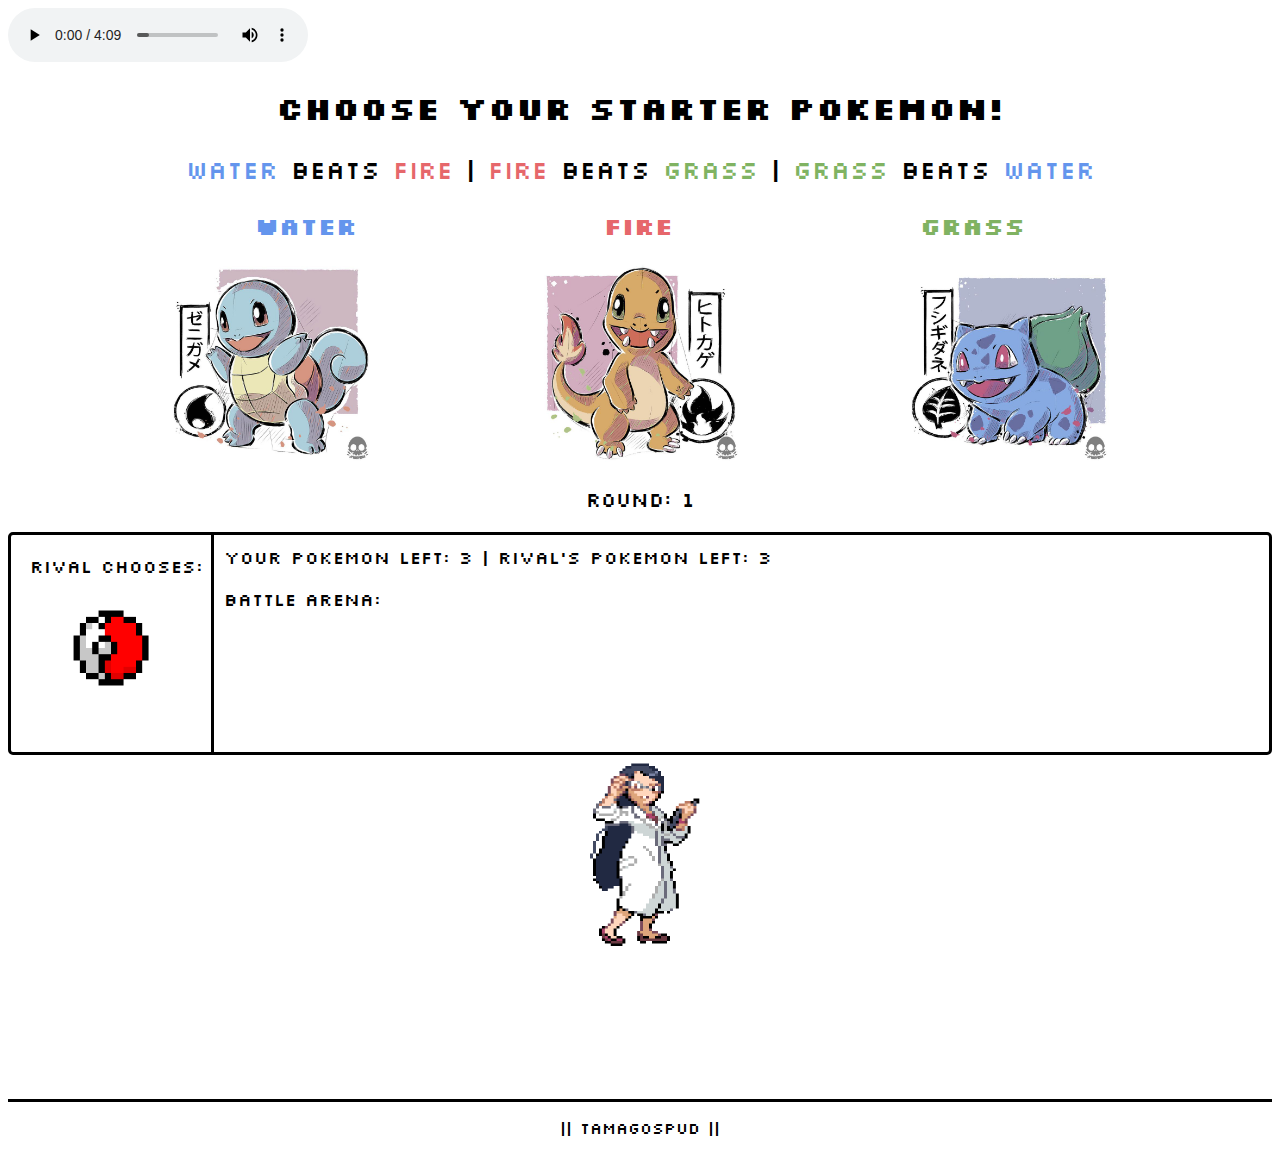
<file: index.html>
<!DOCTYPE html>
<html lang="en">
    <head>
        <audio controls loop src="music/music.mp3"></audio>
        <meta charset="utf-8">
        <title>Pokemon RPS</title>
        <link rel="stylesheet" href="styles.css">
        <link rel="preconnect" href="https://fonts.googleapis.com">
        <link rel="preconnect" href="https://fonts.gstatic.com" crossorigin>
        <link href="https://fonts.googleapis.com/css2?family=Silkscreen&display=swap" rel="stylesheet">
        
    </head>
    <body>
        <h1>Choose your starter Pokemon!</h1>
        <p class="rules">
            <span class="blue">Water</span> 
            beats 
            <span class="red">Fire</span>
            | 
            <span class="red">Fire</span>
            beats
            <span class="green">Grass</span> 
            |
            <span class="green">Grass</span> 
            beats
            <span class="blue">Water</span>
        </p>  
        <h2>
            <span class="blue">Water</span>
            <span class="red">Fire</span>
            <span class="green">Grass</span>
        </h2>
        
        <main class="game-content">
            <div class="element-choice">
                <button class="water-element element-button">
                    <img src="images/squirtle.jpeg" class="squirtle element-icon">
                </button>
                <button class="fire-element element-button">
                    <img src="images/charmander.jpeg" class="charmander element-icon">
                </button>
                <button class="grass-element element-button">
                    <img src="images/bulbasaur.jpeg" class="bulbasaur element-icon">
                </button>
            </div>
            <p class="round">Round: 1</p>
            <div class="game-results black-border">
                <div class="rival-results black-border">
                    <div class="rival-pokemon">Rival chooses:</div>
                    <div class="rival-pokemon-image"><img src="images/pokeball.gif" alt="pokeball"></div>
                    <!-- <img src="images/squirtle2.jpeg" class="rival-pokemon-water">
                    <img src="images/charmander2.jpeg" class="rival-pokemon-fire">
                    <img src="images/bulbasaur2.jpeg" class="rival-pokemon-grass"></div> -->
                </div>
                <div class="player-results">
                    <div class="score">Your Pokemon left: 3 | Rival's Pokemon left: 3</div>
                    <p class="game-output">Battle Arena:</p>    
                </div>
            </div>
            <div class="endgame">
                <img id="trainer">
                <div class="trainer-name"></div>
                <div class="endgame-message"></div>
                <button class="again">Challenge a new opponent!</button>
            </div>

        </main>
        <footer class="copyright">
            <p>|| tamagospud ||</p>
        </footer>
        <script src="script.js"></script>
    </body>
    

</html>
</file>
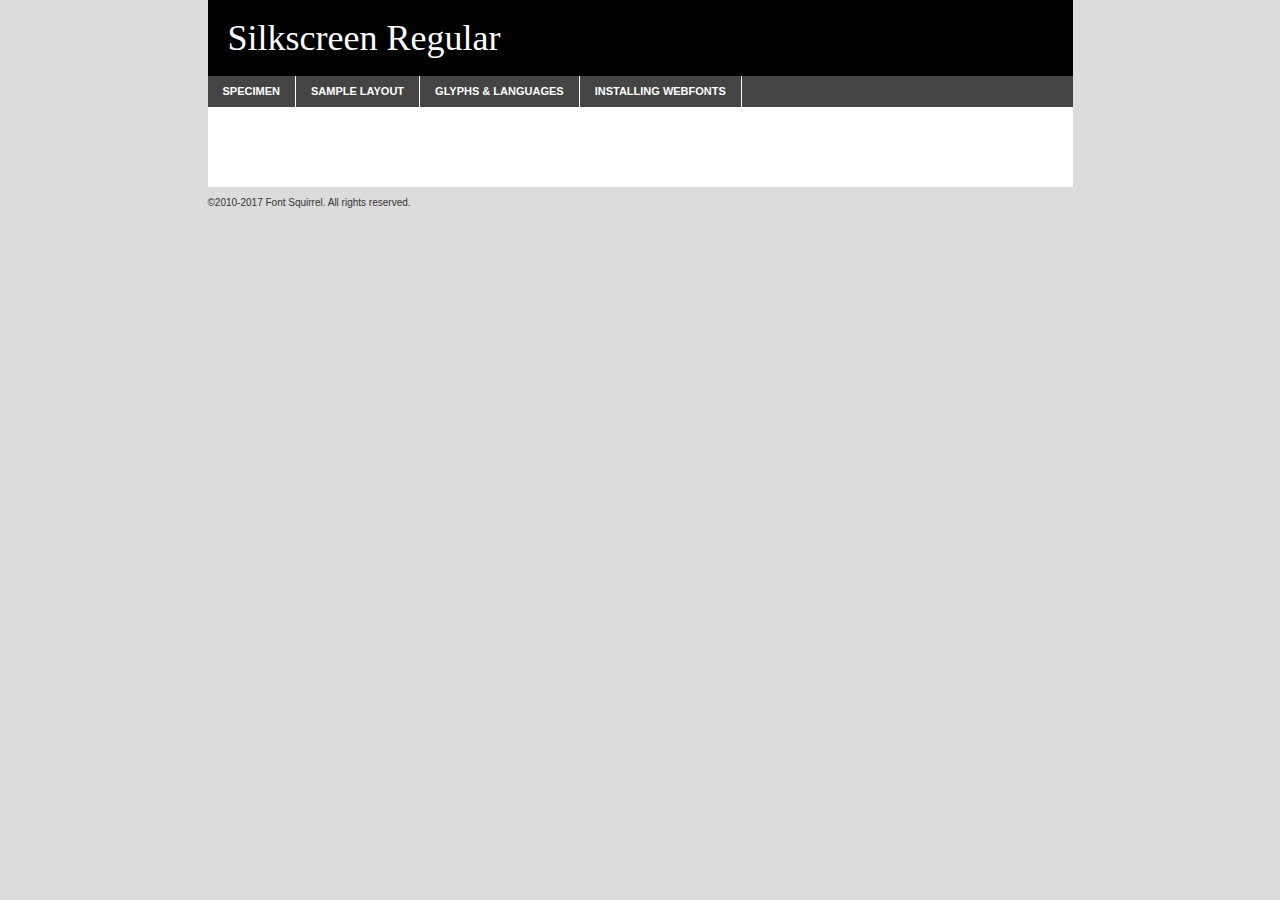
<file: webfontkit-20220908-185556/silkscreen-regular-demo.html>
<!DOCTYPE html PUBLIC "-//W3C//DTD XHTML 1.0 Transitional//EN"
        "http://www.w3.org/TR/xhtml1/DTD/xhtml1-transitional.dtd">

<html xmlns="http://www.w3.org/1999/xhtml" xml:lang="en" lang="en">
<head>
    <meta http-equiv="Content-Type" content="text/html; charset=utf-8"/>
    <script src="http://ajax.googleapis.com/ajax/libs/jquery/1.7.2/jquery.min.js" type="text/javascript" charset="utf-8"></script>
    <script type="text/javascript">
		(function($) {
			$.fn.easyTabs = function(option) {
				var param = jQuery.extend({ fadeSpeed: 'fast', defaultContent: 1, activeClass: 'active' }, option);
				$(this).each(function() {
					var thisId = '#' + this.id;
					if ( param.defaultContent == '' )
					{
						param.defaultContent = 1;
					}
					if ( typeof param.defaultContent == 'number' )
					{
						var defaultTab = $(thisId + ' .tabs li:eq(' + (param.defaultContent - 1) + ') a').attr('href').substr(1);
					}
					else
					{
						var defaultTab = param.defaultContent;
					}
					$(thisId + ' .tabs li a').each(function() {
						var tabToHide = $(this).attr('href').substr(1);
						$('#' + tabToHide).addClass('easytabs-tab-content');
					});
					hideAll();
					changeContent(defaultTab);

					function hideAll() {$(thisId + ' .easytabs-tab-content').hide();}

					function changeContent(tabId)
					{
						hideAll();
						$(thisId + ' .tabs li').removeClass(param.activeClass);
						$(thisId + ' .tabs li a[href=#' + tabId + ']').closest('li').addClass(param.activeClass);
						if ( param.fadeSpeed != 'none' )
						{
							$(thisId + ' #' + tabId).fadeIn(param.fadeSpeed);
						}
						else
						{
							$(thisId + ' #' + tabId).show();
						}
					}

					$(thisId + ' .tabs li').click(function() {
						var tabId = $(this).find('a').attr('href').substr(1);
						changeContent(tabId);
						return false;
					});
				});
			}
		})(jQuery);
    </script>
    <link rel="stylesheet" href="specimen_files/specimen_stylesheet.css" type="text/css" charset="utf-8"/>
    <link rel="stylesheet" href="stylesheet.css" type="text/css" charset="utf-8"/>

    <style type="text/css">
        		body {
			font-family: '';
        		}

            </style>

    <title>Silkscreen Regular Specimen</title>


    <script type="text/javascript" charset="utf-8">
		$(document).ready(function() {
			$('#container').easyTabs({ defaultContent: 1 });
		});
    </script>
</head>

<body>
<div id="container">
    <div id="header">
		Silkscreen Regular    </div>
    <ul class="tabs">
        <li><a href="#specimen">Specimen</a></li>
        <li><a href="#layout">Sample Layout</a></li>
		        <li><a href="#glyphs">Glyphs &amp; Languages</a></li>
        <li><a href="#installing">Installing Webfonts</a></li>

    </ul>

    <div id="main_content">


        <div id="specimen">

            <div class="section">
                <div class="grid12 firstcol">
                    <div class="huge">AaBb</div>
                </div>
            </div>

            <div class="section">
                <div class="glyph_range">A&#x200B;B&#x200b;C&#x200b;D&#x200b;E&#x200b;F&#x200b;G&#x200b;H&#x200b;I&#x200b;J&#x200b;K&#x200b;L&#x200b;M&#x200b;N&#x200b;O&#x200b;P&#x200b;Q&#x200b;R&#x200b;S&#x200b;T&#x200b;U&#x200b;V&#x200b;W&#x200b;X&#x200b;Y&#x200b;Z&#x200b;a&#x200b;b&#x200b;c&#x200b;d&#x200b;e&#x200b;f&#x200b;g&#x200b;h&#x200b;i&#x200b;j&#x200b;k&#x200b;l&#x200b;m&#x200b;n&#x200b;o&#x200b;p&#x200b;q&#x200b;r&#x200b;s&#x200b;t&#x200b;u&#x200b;v&#x200b;w&#x200b;x&#x200b;y&#x200b;z&#x200b;1&#x200b;2&#x200b;3&#x200b;4&#x200b;5&#x200b;6&#x200b;7&#x200b;8&#x200b;9&#x200b;0&#x200b;&amp;&#x200b;.&#x200b;,&#x200b;?&#x200b;!&#x200b;&#64;&#x200b;(&#x200b;)&#x200b;#&#x200b;$&#x200b;%&#x200b;*&#x200b;+&#x200b;-&#x200b;=&#x200b;:&#x200b;;</div>
            </div>
            <div class="section">
                <div class="grid12 firstcol">
                    <table class="sample_table">
                        <tr>
                            <td>10</td>
                            <td class="size10">abcdefghijklmnopqrstuvwxyzABCDEFGHIJKLMNOPQRSTUVWXYZ0123456789abcdefghijklmnopqrstuvwxyzABCDEFGHIJKLMNOPQRSTUVWXYZ0123456789abcdefghijklmnopqrstuvwxyzABCDEFGHIJKLMNOPQRSTUVWXYZ</td>
                        </tr>
                        <tr>
                            <td>11</td>
                            <td class="size11">abcdefghijklmnopqrstuvwxyzABCDEFGHIJKLMNOPQRSTUVWXYZ0123456789abcdefghijklmnopqrstuvwxyzABCDEFGHIJKLMNOPQRSTUVWXYZ0123456789abcdefghijklmnopqrstuvwxyzABCDEFGHIJKLMNOPQRSTUVWXYZ</td>
                        </tr>
                        <tr>
                            <td>12</td>
                            <td class="size12">abcdefghijklmnopqrstuvwxyzABCDEFGHIJKLMNOPQRSTUVWXYZ0123456789abcdefghijklmnopqrstuvwxyzABCDEFGHIJKLMNOPQRSTUVWXYZ0123456789abcdefghijklmnopqrstuvwxyzABCDEFGHIJKLMNOPQRSTUVWXYZ</td>
                        </tr>
                        <tr>
                            <td>13</td>
                            <td class="size13">abcdefghijklmnopqrstuvwxyzABCDEFGHIJKLMNOPQRSTUVWXYZ0123456789abcdefghijklmnopqrstuvwxyzABCDEFGHIJKLMNOPQRSTUVWXYZ0123456789abcdefghijklmnopqrstuvwxyzABCDEFGHIJKLMNOPQRSTUVWXYZ</td>
                        </tr>
                        <tr>
                            <td>14</td>
                            <td class="size14">abcdefghijklmnopqrstuvwxyzABCDEFGHIJKLMNOPQRSTUVWXYZ0123456789abcdefghijklmnopqrstuvwxyzABCDEFGHIJKLMNOPQRSTUVWXYZ0123456789abcdefghijklmnopqrstuvwxyzABCDEFGHIJKLMNOPQRSTUVWXYZ</td>
                        </tr>
                        <tr>
                            <td>16</td>
                            <td class="size16">abcdefghijklmnopqrstuvwxyzABCDEFGHIJKLMNOPQRSTUVWXYZ0123456789abcdefghijklmnopqrstuvwxyzABCDEFGHIJKLMNOPQRSTUVWXYZ</td>
                        </tr>
                        <tr>
                            <td>18</td>
                            <td class="size18">abcdefghijklmnopqrstuvwxyzABCDEFGHIJKLMNOPQRSTUVWXYZ0123456789abcdefghijklmnopqrstuvwxyzABCDEFGHIJKLMNOPQRSTUVWXYZ</td>
                        </tr>
                        <tr>
                            <td>20</td>
                            <td class="size20">abcdefghijklmnopqrstuvwxyzABCDEFGHIJKLMNOPQRSTUVWXYZ0123456789abcdefghijklmnopqrstuvwxyzABCDEFGHIJKLMNOPQRSTUVWXYZ</td>
                        </tr>
                        <tr>
                            <td>24</td>
                            <td class="size24">abcdefghijklmnopqrstuvwxyzABCDEFGHIJKLMNOPQRSTUVWXYZ0123456789abcdefghijklmnopqrstuvwxyzABCDEFGHIJKLMNOPQRSTUVWXYZ</td>
                        </tr>
                        <tr>
                            <td>30</td>
                            <td class="size30">abcdefghijklmnopqrstuvwxyzABCDEFGHIJKLMNOPQRSTUVWXYZ0123456789abcdefghijklmnopqrstuvwxyzABCDEFGHIJKLMNOPQRSTUVWXYZ</td>
                        </tr>
                        <tr>
                            <td>36</td>
                            <td class="size36">abcdefghijklmnopqrstuvwxyzABCDEFGHIJKLMNOPQRSTUVWXYZ0123456789abcdefghijklmnopqrstuvwxyzABCDEFGHIJKLMNOPQRSTUVWXYZ</td>
                        </tr>
                        <tr>
                            <td>48</td>
                            <td class="size48">abcdefghijklmnopqrstuvwxyzABCDEFGHIJKLMNOPQRSTUVWXYZ0123456789abcdefghijklmnopqrstuvwxyzABCDEFGHIJKLMNOPQRSTUVWXYZ</td>
                        </tr>
                        <tr>
                            <td>60</td>
                            <td class="size60">abcdefghijklmnopqrstuvwxyzABCDEFGHIJKLMNOPQRSTUVWXYZ0123456789abcdefghijklmnopqrstuvwxyzABCDEFGHIJKLMNOPQRSTUVWXYZ</td>
                        </tr>
                        <tr>
                            <td>72</td>
                            <td class="size72">abcdefghijklmnopqrstuvwxyzABCDEFGHIJKLMNOPQRSTUVWXYZ0123456789abcdefghijklmnopqrstuvwxyzABCDEFGHIJKLMNOPQRSTUVWXYZ</td>
                        </tr>
                        <tr>
                            <td>90</td>
                            <td class="size90">abcdefghijklmnopqrstuvwxyzABCDEFGHIJKLMNOPQRSTUVWXYZ0123456789abcdefghijklmnopqrstuvwxyzABCDEFGHIJKLMNOPQRSTUVWXYZ</td>
                        </tr>
                    </table>

                </div>

            </div>


            <div class="section" id="bodycomparison">


                <div id="xheight">
                    <div class="fontbody">&#x25FC;&#x25FC;&#x25FC;&#x25FC;&#x25FC;&#x25FC;&#x25FC;&#x25FC;&#x25FC;&#x25FC;&#x25FC;&#x25FC;&#x25FC;&#x25FC;&#x25FC;&#x25FC;&#x25FC;&#x25FC;&#x25FC;&#x25FC;&#x25FC;&#x25FC;&#x25FC;&#x25FC;&#x25FC;&#x25FC;&#x25FC;&#x25FC;&#x25FC;&#x25FC;&#x25FC;&#x25FC;&#x25FC;&#x25FC;&#x25FC;&#x25FC;&#x25FC;&#x25FC;&#x25FC;&#x25FC;&#x25FC;&#x25FC;&#x25FC;&#x25FC;&#x25FC;&#x25FC;&#x25FC;&#x25FC;&#x25FC;&#x25FC;&#x25FC;&#x25FC;&#x25FC;&#x25FC;&#x25FC;&#x25FC;&#x25FC;&#x25FC;&#x25FC;&#x25FC;&#x25FC;&#x25FC;&#x25FC;&#x25FC;&#x25FC;&#x25FC;&#x25FC;&#x25FC;&#x25FC;&#x25FC;&#x25FC;&#x25FC;&#x25FC;&#x25FC;&#x25FC;&#x25FC;&#x25FC;&#x25FC;&#x25FC;&#x25FC;&#x25FC;&#x25FC;&#x25FC;&#x25FC;&#x25FC;&#x25FC;&#x25FC;&#x25FC;&#x25FC;&#x25FC;&#x25FC;&#x25FC;&#x25FC;&#x25FC;&#x25FC;&#x25FC;&#x25FC;&#x25FC;&#x25FC;body</div>
                    <div class="arialbody">body</div>
                    <div class="verdanabody">body</div>
                    <div class="georgiabody">body</div>
                </div>
                <div class="fontbody" style="z-index:1">
                    body<span>Silkscreen Regular</span>
                </div>
                <div class="arialbody" style="z-index:1">
                    body<span>Arial</span>
                </div>
                <div class="verdanabody" style="z-index:1">
                    body<span>Verdana</span>
                </div>
                <div class="georgiabody" style="z-index:1">
                    body<span>Georgia</span>
                </div>


            </div>


            <div class="section psample psample_row1" id="">

                <div class="grid2 firstcol">
                    <p class="size10"><span>10.</span>Aenean lacinia bibendum nulla sed consectetur. Fusce dapibus, tellus ac cursus commodo, tortor mauris condimentum nibh, ut fermentum massa justo sit amet risus. Nullam id dolor id nibh ultricies vehicula ut id elit. Cum sociis natoque penatibus et magnis dis parturient montes, nascetur ridiculus mus. Nulla vitae elit libero, a pharetra augue.</p>

                </div>
                <div class="grid3">
                    <p class="size11"><span>11.</span>Aenean lacinia bibendum nulla sed consectetur. Fusce dapibus, tellus ac cursus commodo, tortor mauris condimentum nibh, ut fermentum massa justo sit amet risus. Nullam id dolor id nibh ultricies vehicula ut id elit. Cum sociis natoque penatibus et magnis dis parturient montes, nascetur ridiculus mus. Nulla vitae elit libero, a pharetra augue.</p>

                </div>
                <div class="grid3">
                    <p class="size12"><span>12.</span>Aenean lacinia bibendum nulla sed consectetur. Fusce dapibus, tellus ac cursus commodo, tortor mauris condimentum nibh, ut fermentum massa justo sit amet risus. Nullam id dolor id nibh ultricies vehicula ut id elit. Cum sociis natoque penatibus et magnis dis parturient montes, nascetur ridiculus mus. Nulla vitae elit libero, a pharetra augue.</p>

                </div>
                <div class="grid4">
                    <p class="size13"><span>13.</span>Aenean lacinia bibendum nulla sed consectetur. Fusce dapibus, tellus ac cursus commodo, tortor mauris condimentum nibh, ut fermentum massa justo sit amet risus. Nullam id dolor id nibh ultricies vehicula ut id elit. Cum sociis natoque penatibus et magnis dis parturient montes, nascetur ridiculus mus. Nulla vitae elit libero, a pharetra augue.</p>

                </div>
                <div class="white_blend"></div>

            </div>
            <div class="section psample psample_row2" id="">
                <div class="grid3 firstcol">
                    <p class="size14"><span>14.</span>Aenean lacinia bibendum nulla sed consectetur. Fusce dapibus, tellus ac cursus commodo, tortor mauris condimentum nibh, ut fermentum massa justo sit amet risus. Nullam id dolor id nibh ultricies vehicula ut id elit. Cum sociis natoque penatibus et magnis dis parturient montes, nascetur ridiculus mus. Nulla vitae elit libero, a pharetra augue.</p>

                </div>
                <div class="grid4">
                    <p class="size16"><span>16.</span>Aenean lacinia bibendum nulla sed consectetur. Fusce dapibus, tellus ac cursus commodo, tortor mauris condimentum nibh, ut fermentum massa justo sit amet risus. Nullam id dolor id nibh ultricies vehicula ut id elit. Cum sociis natoque penatibus et magnis dis parturient montes, nascetur ridiculus mus. Nulla vitae elit libero, a pharetra augue.</p>

                </div>
                <div class="grid5">
                    <p class="size18"><span>18.</span>Aenean lacinia bibendum nulla sed consectetur. Fusce dapibus, tellus ac cursus commodo, tortor mauris condimentum nibh, ut fermentum massa justo sit amet risus. Nullam id dolor id nibh ultricies vehicula ut id elit. Cum sociis natoque penatibus et magnis dis parturient montes, nascetur ridiculus mus. Nulla vitae elit libero, a pharetra augue.</p>

                </div>

                <div class="white_blend"></div>

            </div>

            <div class="section psample psample_row3" id="">
                <div class="grid5 firstcol">
                    <p class="size20"><span>20.</span>Aenean lacinia bibendum nulla sed consectetur. Fusce dapibus, tellus ac cursus commodo, tortor mauris condimentum nibh, ut fermentum massa justo sit amet risus. Nullam id dolor id nibh ultricies vehicula ut id elit. Cum sociis natoque penatibus et magnis dis parturient montes, nascetur ridiculus mus. Nulla vitae elit libero, a pharetra augue.</p>
                </div>
                <div class="grid7">
                    <p class="size24"><span>24.</span>Aenean lacinia bibendum nulla sed consectetur. Fusce dapibus, tellus ac cursus commodo, tortor mauris condimentum nibh, ut fermentum massa justo sit amet risus. Nullam id dolor id nibh ultricies vehicula ut id elit. Cum sociis natoque penatibus et magnis dis parturient montes, nascetur ridiculus mus. Nulla vitae elit libero, a pharetra augue.</p>
                </div>

                <div class="white_blend"></div>

            </div>

            <div class="section psample psample_row4" id="">
                <div class="grid12 firstcol">
                    <p class="size30"><span>30.</span>Aenean lacinia bibendum nulla sed consectetur. Fusce dapibus, tellus ac cursus commodo, tortor mauris condimentum nibh, ut fermentum massa justo sit amet risus. Nullam id dolor id nibh ultricies vehicula ut id elit. Cum sociis natoque penatibus et magnis dis parturient montes, nascetur ridiculus mus. Nulla vitae elit libero, a pharetra augue.</p>
                </div>
                <div class="white_blend"></div>

            </div>


            <div class="section psample psample_row1 fullreverse">
                <div class="grid2 firstcol">
                    <p class="size10"><span>10.</span>Aenean lacinia bibendum nulla sed consectetur. Fusce dapibus, tellus ac cursus commodo, tortor mauris condimentum nibh, ut fermentum massa justo sit amet risus. Nullam id dolor id nibh ultricies vehicula ut id elit. Cum sociis natoque penatibus et magnis dis parturient montes, nascetur ridiculus mus. Nulla vitae elit libero, a pharetra augue.</p>

                </div>
                <div class="grid3">
                    <p class="size11"><span>11.</span>Aenean lacinia bibendum nulla sed consectetur. Fusce dapibus, tellus ac cursus commodo, tortor mauris condimentum nibh, ut fermentum massa justo sit amet risus. Nullam id dolor id nibh ultricies vehicula ut id elit. Cum sociis natoque penatibus et magnis dis parturient montes, nascetur ridiculus mus. Nulla vitae elit libero, a pharetra augue.</p>

                </div>
                <div class="grid3">
                    <p class="size12"><span>12.</span>Aenean lacinia bibendum nulla sed consectetur. Fusce dapibus, tellus ac cursus commodo, tortor mauris condimentum nibh, ut fermentum massa justo sit amet risus. Nullam id dolor id nibh ultricies vehicula ut id elit. Cum sociis natoque penatibus et magnis dis parturient montes, nascetur ridiculus mus. Nulla vitae elit libero, a pharetra augue.</p>

                </div>
                <div class="grid4">
                    <p class="size13"><span>13.</span>Aenean lacinia bibendum nulla sed consectetur. Fusce dapibus, tellus ac cursus commodo, tortor mauris condimentum nibh, ut fermentum massa justo sit amet risus. Nullam id dolor id nibh ultricies vehicula ut id elit. Cum sociis natoque penatibus et magnis dis parturient montes, nascetur ridiculus mus. Nulla vitae elit libero, a pharetra augue.</p>

                </div>
                <div class="black_blend"></div>

            </div>

            <div class="section psample psample_row2 fullreverse">
                <div class="grid3 firstcol">
                    <p class="size14"><span>14.</span>Aenean lacinia bibendum nulla sed consectetur. Fusce dapibus, tellus ac cursus commodo, tortor mauris condimentum nibh, ut fermentum massa justo sit amet risus. Nullam id dolor id nibh ultricies vehicula ut id elit. Cum sociis natoque penatibus et magnis dis parturient montes, nascetur ridiculus mus. Nulla vitae elit libero, a pharetra augue.</p>

                </div>
                <div class="grid4">
                    <p class="size16"><span>16.</span>Aenean lacinia bibendum nulla sed consectetur. Fusce dapibus, tellus ac cursus commodo, tortor mauris condimentum nibh, ut fermentum massa justo sit amet risus. Nullam id dolor id nibh ultricies vehicula ut id elit. Cum sociis natoque penatibus et magnis dis parturient montes, nascetur ridiculus mus. Nulla vitae elit libero, a pharetra augue.</p>

                </div>
                <div class="grid5">
                    <p class="size18"><span>18.</span>Aenean lacinia bibendum nulla sed consectetur. Fusce dapibus, tellus ac cursus commodo, tortor mauris condimentum nibh, ut fermentum massa justo sit amet risus. Nullam id dolor id nibh ultricies vehicula ut id elit. Cum sociis natoque penatibus et magnis dis parturient montes, nascetur ridiculus mus. Nulla vitae elit libero, a pharetra augue.</p>

                </div>
                <div class="black_blend"></div>

            </div>

            <div class="section psample fullreverse psample_row3" id="">
                <div class="grid5 firstcol">
                    <p class="size20"><span>20.</span>Aenean lacinia bibendum nulla sed consectetur. Fusce dapibus, tellus ac cursus commodo, tortor mauris condimentum nibh, ut fermentum massa justo sit amet risus. Nullam id dolor id nibh ultricies vehicula ut id elit. Cum sociis natoque penatibus et magnis dis parturient montes, nascetur ridiculus mus. Nulla vitae elit libero, a pharetra augue.</p>
                </div>
                <div class="grid7">
                    <p class="size24"><span>24.</span>Aenean lacinia bibendum nulla sed consectetur. Fusce dapibus, tellus ac cursus commodo, tortor mauris condimentum nibh, ut fermentum massa justo sit amet risus. Nullam id dolor id nibh ultricies vehicula ut id elit. Cum sociis natoque penatibus et magnis dis parturient montes, nascetur ridiculus mus. Nulla vitae elit libero, a pharetra augue.</p>
                </div>

                <div class="black_blend"></div>

            </div>

            <div class="section psample fullreverse psample_row4" id="" style="border-bottom: 20px #000 solid;">
                <div class="grid12 firstcol">
                    <p class="size30"><span>30.</span>Aenean lacinia bibendum nulla sed consectetur. Fusce dapibus, tellus ac cursus commodo, tortor mauris condimentum nibh, ut fermentum massa justo sit amet risus. Nullam id dolor id nibh ultricies vehicula ut id elit. Cum sociis natoque penatibus et magnis dis parturient montes, nascetur ridiculus mus. Nulla vitae elit libero, a pharetra augue.</p>
                </div>
                <div class="black_blend"></div>

            </div>


        </div>

        <div id="layout">

            <div class="section">

                <div class="grid12 firstcol">
                    <h1>Lorem Ipsum Dolor</h1>
                    <h2>Etiam porta sem malesuada magna mollis euismod</h2>

                    <p class="byline">By <a href="#link">Aenean Lacinia</a></p>
                </div>
            </div>
            <div class="section">
                <div class="grid8 firstcol">
                    <p class="large">Donec sed odio dui. Morbi leo risus, porta ac consectetur ac, vestibulum at eros. Fusce dapibus, tellus ac cursus commodo, tortor mauris condimentum nibh, ut fermentum massa justo sit amet risus. </p>


                    <h3>Pellentesque ornare sem</h3>

                    <p>Maecenas sed diam eget risus varius blandit sit amet non magna. Maecenas faucibus mollis interdum. Donec ullamcorper nulla non metus auctor fringilla. Nullam id dolor id nibh ultricies vehicula ut id elit. Nullam id dolor id nibh ultricies vehicula ut id elit. </p>

                    <p>Aenean eu leo quam. Pellentesque ornare sem lacinia quam venenatis vestibulum. Lorem ipsum dolor sit amet, consectetur adipiscing elit. Cum sociis natoque penatibus et magnis dis parturient montes, nascetur ridiculus mus. </p>

                    <p>Nulla vitae elit libero, a pharetra augue. Praesent commodo cursus magna, vel scelerisque nisl consectetur et. Aenean lacinia bibendum nulla sed consectetur. </p>

                    <p>Nullam quis risus eget urna mollis ornare vel eu leo. Nullam quis risus eget urna mollis ornare vel eu leo. Maecenas sed diam eget risus varius blandit sit amet non magna. Donec ullamcorper nulla non metus auctor fringilla. </p>

                    <h3>Cras mattis consectetur</h3>

                    <p>Aenean eu leo quam. Pellentesque ornare sem lacinia quam venenatis vestibulum. Aenean lacinia bibendum nulla sed consectetur. Integer posuere erat a ante venenatis dapibus posuere velit aliquet. Cras mattis consectetur purus sit amet fermentum. </p>

                    <p>Nullam id dolor id nibh ultricies vehicula ut id elit. Nullam quis risus eget urna mollis ornare vel eu leo. Cras mattis consectetur purus sit amet fermentum.</p>
                </div>

                <div class="grid4 sidebar">

                    <div class="box reverse">
                        <p class="last">Nullam quis risus eget urna mollis ornare vel eu leo. Donec ullamcorper nulla non metus auctor fringilla. Cras mattis consectetur purus sit amet fermentum. Sed posuere consectetur est at lobortis. Lorem ipsum dolor sit amet, consectetur adipiscing elit. </p>
                    </div>

                    <p class="caption">Maecenas sed diam eget risus varius.</p>

                    <p>Vestibulum id ligula porta felis euismod semper. Integer posuere erat a ante venenatis dapibus posuere velit aliquet. Vestibulum id ligula porta felis euismod semper. Sed posuere consectetur est at lobortis. Maecenas sed diam eget risus varius blandit sit amet non magna. Fusce dapibus, tellus ac cursus commodo, tortor mauris condimentum nibh, ut fermentum massa justo sit amet risus. </p>


                    <p>Duis mollis, est non commodo luctus, nisi erat porttitor ligula, eget lacinia odio sem nec elit. Aenean lacinia bibendum nulla sed consectetur. Vivamus sagittis lacus vel augue laoreet rutrum faucibus dolor auctor. Aenean lacinia bibendum nulla sed consectetur. Nullam quis risus eget urna mollis ornare vel eu leo. </p>

                    <p>Praesent commodo cursus magna, vel scelerisque nisl consectetur et. Donec ullamcorper nulla non metus auctor fringilla. Maecenas faucibus mollis interdum. Fusce dapibus, tellus ac cursus commodo, tortor mauris condimentum nibh, ut fermentum massa justo sit amet risus. </p>

                </div>
            </div>

        </div>


		

        <div id="glyphs">
            <div class="section">
                <div class="grid12 firstcol">

                    <h1>Language Support</h1>
                    <p>The subset of Silkscreen Regular in this kit supports the following languages:<br/>

						<em>This font does not fully support any language.</em>                    </p>
                    <h1>Glyph Chart</h1>
                    <p>The subset of Silkscreen Regular in this kit includes all the glyphs listed below. Unicode entities are included above each glyph to help you insert individual characters into your layout.</p>
                    <div id="glyph_chart">

						                    </div>
                </div>


            </div>
        </div>


        <div id="specs">

        </div>

        <div id="installing">
            <div class="section">
                <div class="grid7 firstcol">
                    <h1>Installing Webfonts</h1>

                    <p>Webfonts are supported by all major browser platforms but not all in the same way. There are currently four different font formats that must be included in order to target all browsers. This includes TTF, WOFF, EOT and SVG.</p>

                    <h2>1. Upload your webfonts</h2>
                    <p>You must upload your webfont kit to your website. They should be in or near the same directory as your CSS files.</p>

                    <h2>2. Include the webfont stylesheet</h2>
                    <p>A special CSS @font-face declaration helps the various browsers select the appropriate font it needs without causing you a bunch of headaches. Learn more about this syntax by reading the <a href="https://www.fontspring.com/blog/further-hardening-of-the-bulletproof-syntax">Fontspring blog post</a> about it. The code for it is as follows:</p>


                    <code>
                        @font-face{
                        font-family: 'MyWebFont';
                        src: url('WebFont.eot');
                        src: url('WebFont.eot?#iefix') format('embedded-opentype'),
                        url('WebFont.woff') format('woff'),
                        url('WebFont.ttf') format('truetype'),
                        url('WebFont.svg#webfont') format('svg');
                        }
                    </code>

                    <p>We've already gone ahead and generated the code for you. All you have to do is link to the stylesheet in your HTML, like this:</p>
                    <code>&lt;link rel=&quot;stylesheet&quot; href=&quot;stylesheet.css&quot; type=&quot;text/css&quot; charset=&quot;utf-8&quot; /&gt;</code>

                    <h2>3. Modify your own stylesheet</h2>
                    <p>To take advantage of your new fonts, you must tell your stylesheet to use them. Look at the original @font-face declaration above and find the property called "font-family." The name linked there will be what you use to reference the font. Prepend that webfont name to the font stack in the "font-family" property, inside the selector you want to change. For example:</p>
                    <code>p { font-family: 'WebFont', Arial, sans-serif; }</code>

                    <h2>4. Test</h2>
                    <p>Getting webfonts to work cross-browser <em>can</em> be tricky. Use the information in the sidebar to help you if you find that fonts aren't loading in a particular browser.</p>
                </div>

                <div class="grid5 sidebar">
                    <div class="box">
                        <h2>Troubleshooting<br/>Font-Face Problems</h2>
                        <p>Having trouble getting your webfonts to load in your new website? Here are some tips to sort out what might be the problem.</p>

                        <h3>Fonts not showing in any browser</h3>

                        <p>This sounds like you need to work on the plumbing. You either did not upload the fonts to the correct directory, or you did not link the fonts properly in the CSS. If you've confirmed that all this is correct and you still have a problem, take a look at your .htaccess file and see if requests are getting intercepted.</p>

                        <h3>Fonts not loading in iPhone or iPad</h3>

                        <p>The most common problem here is that you are serving the fonts from an IIS server. IIS refuses to serve files that have unknown MIME types. If that is the case, you must set the MIME type for SVG to "image/svg+xml" in the server settings. Follow these instructions from Microsoft if you need help.</p>

                        <h3>Fonts not loading in Firefox</h3>

                        <p>The primary reason for this failure? You are still using a version Firefox older than 3.5. So upgrade already! If that isn't it, then you are very likely serving fonts from a different domain. Firefox requires that all font assets be served from the same domain. Lastly it is possible that you need to add WOFF to your list of MIME types (if you are serving via IIS.)</p>

                        <h3>Fonts not loading in IE</h3>

                        <p>Are you looking at Internet Explorer on an actual Windows machine or are you cheating by using a service like Adobe BrowserLab? Many of these screenshot services do not render @font-face for IE. Best to test it on a real machine.</p>

                        <h3>Fonts not loading in IE9</h3>

                        <p>IE9, like Firefox, requires that fonts be served from the same domain as the website. Make sure that is the case.</p>
                    </div>
                </div>
            </div>

        </div>

    </div>
    <div id="footer">
        <p>&copy;2010-2017 Font Squirrel. All rights reserved.</p>
    </div>
</div>
</body>
</html>
</file>
<file: styles.css>
@font-face{
    font-family: 'Silkscreen', cursive;
    src: url('https://fonts.googleapis.com/css2?family=Silkscreen&display=swap');
    }

html {
    font-family: 'Silkscreen', Verdana;
}

h1 {
    display: flex;
    justify-content: center;
    font-weight: bold;
}

h2{
    display: flex;
    justify-content: space-evenly;
}

.game-content img{
    width: 200px;
    height: 200px;
}

.element-choice {
    display: flex;
    justify-content: space-evenly;
}

.water-element {
    border: transparent;
    background-color: transparent;
    cursor: pointer;
}

.fire-element {
    border: transparent;
    background: transparent;
    cursor: pointer;
}

.grass-element {
    border: transparent;
    background-color: transparent;
    cursor: pointer;
}

.rules {
    text-align: center;
    font-size: 25px;
}

.blue {
    color: cornflowerblue;
}

.red {
    color: #E6676B;
}

.green {
    color: #80B362;
}

.rival-results {
    display: block;
    border-right: 3px solid;
}

.round {
    display: flex;
    justify-content: center;
    font-size: 20px;
}

.rival-pokemon {
    font-size: 18px;
    margin: 19px 0 -30px 19px;
}

.game-results {
    display: flex;
    border: 3px solid;
    border-radius: 5px;
}

.player-results {
    display: block;
    margin: 5px;
    padding: 5px;
    font-size: 18px;
}

.endgame {
    text-align: center;
}

.endgame-message {
    font-size: 30px;
    padding: 20px;
    overflow: auto;
    white-space: nowrap;
    animation: typing 2.0s steps(80, end) forwards;
    width: 0;
}

@keyframes typing {
    from { width: 0 }
    to { width: 100% }
}

.again {
    visibility: hidden;
    padding: 20px;
    margin: 18px;
    font-size: 15px;
    background-color:transparent;
    color: black;
    border: 3px solid #f1575789;
    cursor: pointer;
    text-transform: none;
    line-height: 1.15;
    font-family: 'Silkscreen', Verdana;
}

.again:hover{
    border: 3px solid white;
    background-color: #f1575789;
    color: white;
    padding: 20px;
    margin: 18px;
    font-size: 15px;
}

footer {
    text-align: center;
    border-top: 3px solid;
    width: 100%;
    
}

/* .black-border {
    border-color: black;
} */

/* .yellow-border {
    border-color: yellow;
}

.green-border {
    border-color: #80B362;
}

.red-border {
    border-color: #E6676B;
} */

/* .rival-pokemon-water {
    visibility: hidden;
    width: 200px;
    height: 200px;
}

.rival-pokemon-fire {
    visibility: hidden;
}

.rival-pokemon-grass {
    visibility: hidden;
} */

.endgame img{
    width: 145px;
    height: 200px;
}
</file>
<file: webfontkit-20220908-185556/stylesheet.css>
/*! Generated by Font Squirrel (https://www.fontsquirrel.com) on September 8, 2022 */
</file>
<file: webfontkit-20220908-185556/specimen_files/specimen_stylesheet.css>
@import url('grid_12-825-55-15.css');

/*  
	CSS Reset by Eric Meyer - Released under Public Domain
    http://meyerweb.com/eric/tools/css/reset/
*/
html, body, div, span, applet, object, iframe,
h1, h2, h3, h4, h5, h6, p, blockquote, pre,
a, abbr, acronym, address, big, cite, code,
del, dfn, em, font, img, ins, kbd, q, s, samp,
small, strike, strong, sub, sup, tt, var,
b, u, i, center, dl, dt, dd, ol, ul, li,
fieldset, form, label, legend, table,
caption, tbody, tfoot, thead, tr, th, td {
	margin:         0;
	padding:        0;
	border:         0;
	outline:        0;
	font-size:      100%;
	vertical-align: baseline;
	background:     transparent;
}

body {
	line-height: 1;
}

ol, ul {
	list-style: none;
}

blockquote, q {
	quotes: none;
}

blockquote:before, blockquote:after,
q:before, q:after {
	content: '';
	content: none;
}

:focus {
	outline: 0;
}

ins {
	text-decoration: none;
}

del {
	text-decoration: line-through;
}

table {
	border-collapse: collapse;
	border-spacing:  0;
}


body {
	color:            #000;
	background-color: #dcdcdc;
}

a {
	text-decoration: none;
	color:           #1883ba;
}

h1 {
	font-size:     32px;
	font-weight:   normal;
	font-style:    normal;
	margin-bottom: 18px;
}

h2 {
	font-size: 18px;
}

#container {
	width:  865px;
	margin: 0px auto;
}


#header {
	padding:          20px;
	font-size:        36px;
	background-color: #000;
	color:            #fff;
}

#header span {
	color: #666;
}

#main_content {
	background-color: #fff;
	padding:          60px 20px 20px;
}


#footer p {
	margin:         0;
	padding-top:    10px;
	padding-bottom: 50px;
	color:          #333;
	font:           10px Arial, sans-serif;
}

.tabs {
	width:            100%;
	height:           31px;
	background-color: #444;
}

.tabs li {
	float:            left;
	margin:           0;
	overflow:         hidden;
	background-color: #444;
}

.tabs li a {
	display:         block;
	color:           #fff;
	text-decoration: none;
	font:            bold 11px/11px 'Arial';
	text-transform:  uppercase;
	padding:         10px 15px;
	border-right:    1px solid #fff;
}

.tabs li a:hover {
	background-color: #00b3ff;

}

.tabs li.active a {
	color:            #000;
	background-color: #fff;
}


div.huge {

	font-size:      300px;
	line-height:    1em;
	padding:        0;
	letter-spacing: -.02em;
	overflow:       hidden;
}

div.glyph_range {
	font-size:   72px;
	line-height: 1.1em;
}

.size10 {
	font-size: 10px;
}

.size11 {
	font-size: 11px;
}

.size12 {
	font-size: 12px;
}

.size13 {
	font-size: 13px;
}

.size14 {
	font-size: 14px;
}

.size16 {
	font-size: 16px;
}

.size18 {
	font-size: 18px;
}

.size20 {
	font-size: 20px;
}

.size24 {
	font-size: 24px;
}

.size30 {
	font-size: 30px;
}

.size36 {
	font-size: 36px;
}

.size48 {
	font-size: 48px;
}

.size60 {
	font-size: 60px;
}

.size72 {
	font-size: 72px;
}

.size90 {
	font-size: 90px;
}


.psample_row1 {
	height: 120px;
}

.psample_row1 {
	height: 120px;
}

.psample_row2 {
	height: 160px;
}

.psample_row3 {
	height: 160px;
}

.psample_row4 {
	height: 160px;
}

.psample {
	overflow: hidden;
	position: relative;
}

.psample p {
	line-height: 1.3em;
	display:     block;
	overflow:    hidden;
	margin:      0;
}

.psample span {
	margin-right: .5em;
}

.white_blend {
	width:            100%;
	height:           61px;
	background-image: url([data-uri]);
	position:         absolute;
	bottom:           0;
}

.black_blend {
	width:            100%;
	height:           61px;
	background-image: url([data-uri]);
	position:         absolute;
	bottom:           0;
}

.fullreverse {
	background:    #000 !important;
	color:         #fff !important;
	margin-left:   -20px;
	padding-left:  20px;
	margin-right:  -20px;
	padding-right: 20px;
	padding:       20px;
	margin-bottom: 0;
}


.sample_table td {
	padding-top:    3px;
	padding-bottom: 5px;
	padding-left:   5px;
	vertical-align: middle;
	line-height:    1.2em;
}

.sample_table td:first-child {
	background-color: #eee;
	text-align:       right;
	padding-right:    5px;
	padding-left:     0;
	padding:          5px;
	font:             11px/12px 'Courier New', Courier, mono;
}

code {
	white-space:      pre;
	background-color: #eee;
	display:          block;
	padding:          10px;
	margin-bottom:    18px;
	overflow:         auto;
}


.bottom, .last {
	margin-bottom:  0 !important;
	padding-bottom: 0 !important;
}

.box {
	padding:       18px;
	margin-bottom: 18px;
	background:    #eee;
}

.reverse, .reversed {
	background: #000 !important;
	color:      #fff !important;
	border:     none !important;
}

#bodycomparison {
	position:    relative;
	overflow:    hidden;
	font-size:   72px;
	height:      90px;
	white-space: nowrap;
}

#bodycomparison div {
	font-size:   72px;
	line-height: 90px;
	display:     inline;
	margin:      0 15px 0 0;
	padding:     0;
}

#bodycomparison div span {
	font:     10px Arial;
	position: absolute;
	left:     0;
}

#xheight {
	float:       none;
	position:    absolute;
	color:       #d9f3ff;
	font-size:   72px;
	line-height: 90px;
}

.fontbody {
	position: relative;
}

.arialbody {
	font-family: Arial;
	position:    relative;
}

.verdanabody {
	font-family: Verdana;
	position:    relative;
}

.georgiabody {
	font-family: Georgia;
	position:    relative;
}

/* @group Layout page
 */

#layout h1 {
	font-size:   36px;
	line-height: 42px;
	font-weight: normal;
	font-style:  normal;
}

#layout h2 {
	font-size:   24px;
	line-height: 23px;
	font-weight: normal;
	font-style:  normal;
}

#layout h3 {
	font-size:   22px;
	line-height: 1.4em;
	margin-top:  1em;
	font-weight: normal;
	font-style:  normal;
}


#layout p.byline {
	font-size:     12px;
	margin-top:    18px;
	line-height:   12px;
	margin-bottom: 0;
}

#layout p {
	font-size:     14px;
	line-height:   21px;
	margin-bottom: .5em;
}

#layout p.large {
	font-size:   18px;
	line-height: 26px;
}

#layout .sidebar p {
	font-size:   12px;
	line-height: 1.4em;
}

#layout p.caption {
	font-size:     10px;
	margin-top:    -16px;
	margin-bottom: 18px;
}

/* @end */

/* @group Glyphs */

#glyph_chart div {
	background-color: #d9f3ff;
	color:            black;
	float:            left;
	font-size:        36px;
	height:           1.2em;
	line-height:      1.2em;
	margin-bottom:    1px;
	margin-right:     1px;
	text-align:       center;
	width:            1.2em;
	position:         relative;
	padding:          .6em .2em .2em;
}

#glyph_chart div p {
	position:         absolute;
	left:             0;
	top:              0;
	display:          block;
	text-align:       center;
	font:             bold 9px Arial, sans-serif;
	background-color: #3a768f;
	width:            100%;
	color:            #fff;
	padding:          2px 0;
}


#glyphs h1 {
	font-family: Arial, sans-serif;
}

/* @end */

/* @group Installing */

#installing {
	font: 13px Arial, sans-serif;
}

#installing p,
#glyphs p {
	line-height:   1.2em;
	margin-bottom: 18px;
	font:          13px Arial, sans-serif;
}


#installing h3 {
	font-size:  15px;
	margin-top: 18px;
}

/* @end */

#rendering h1 {
	font-family: Arial, sans-serif;
}

.render_table td {
	font:           11px 'Courier New', Courier, mono;
	vertical-align: middle;
}
</file>
